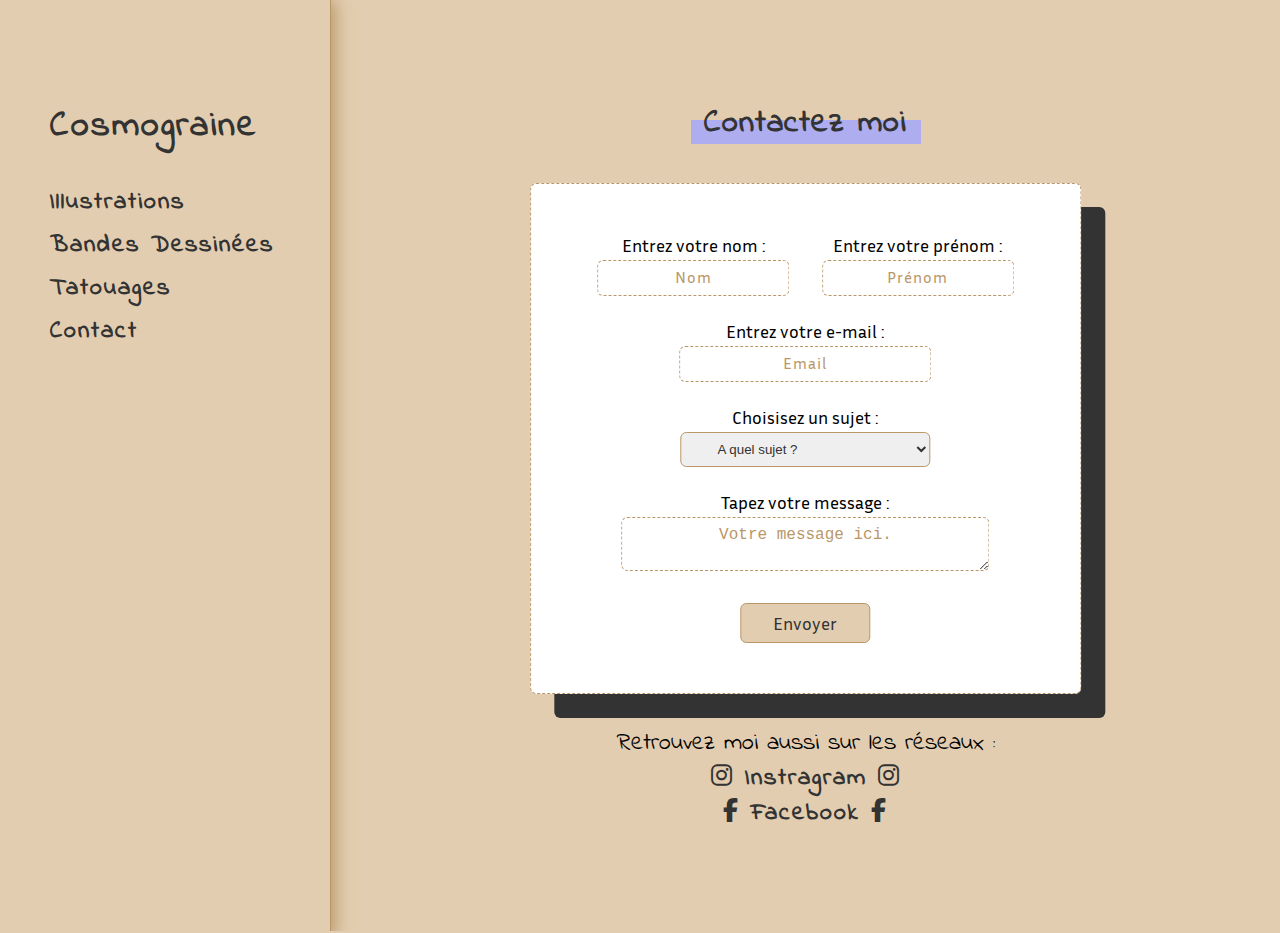
<file: contact.html>
<!DOCTYPE html>
<html lang="en">
<head>
    <meta charset="UTF-8">
    <meta name="viewport" content="width=device-width, initial-scale=1.0">
    <title>Contact</title>
    <link rel="stylesheet" href="./assets/css/css/all.css">
    <link rel="stylesheet" href="./assets/css/style.css">
</head>
<body>
    <header>
        <nav>
            <h2><a href="./index.html">Cosmograine</a></h2>
            <div>
                <div id="menuBurger">
                    <div></div>
                    <div></div>
                    <div></div>
                </div>
                <ul id="ulBurger">
                    <li><a href="./illustrations.html">Illustrations</a></li>
                    <li><a href="./bande_dessinee.html">Bandes Dessinées</a></li>
                    <li><a href="./tatouages.html">Tatouages</a></li>
                    <li><a href="./contact.html">Contact</a></li>
                </ul>
            </div>
        </nav>
    </header>
    <main id="mainContact">
        <h1>Contactez moi</h1>
        <section id="s-form">
            <form action="">
                <div>
                    <div>
                        <label for="formInputFirstName">Entrez votre nom :</label>
                        <input type="text" name="formInputFirstName" id="formInputFirstName" placeholder="Nom">
                    </div>
                    <div>
                        <label for="formInputLastName">Entrez votre prénom :</label>
                        <input type="text" name="formInputLastName" id="formInputLastName" placeholder="Prénom">
                    </div>
                </div>
                <label for="formInputEmail">Entrez votre e-mail :</label>
                <input type="email" name="formInputEmail" id="formInputEmail" placeholder="Email">
                    <label for="formSelect">Choisisez un sujet :</label>
                <select name="formSelect" id="formSelect" placeholder="test">
                    <option value="0">A quel sujet ?</option>
                    <option value="1">A propos des illustrations ?</option>
                    <option value="2">A propos des bandes dessinées ?</option>
                    <option value="3">A propos des tatouages ?</option>
                    <option value="4">A propos d'un autre sujet ?</option>
                </select>
                <label for="formInputTextArea">Tapez votre message :</label>
                <textarea name="formInputTextArea" id="formInputTextArea" placeholder="Votre message ici."></textarea>
                <button>Envoyer</button>
            </form>
        </section>
        <p>Retrouvez moi aussi sur les réseaux :</p>
        <p><a href=""><i class="fa-brands fa-instagram"></i> Instragram <i class="fa-brands fa-instagram"></i></a></p>
        <p><a href=""><i class="fa-brands fa-facebook-f"></i> Facebook <i class="fa-brands fa-facebook-f"></i></a></p>
    </main>
    <script src="assets/js/menuBurger.js"></script>
</body>
</html>
</file>
<file: assets/css/style.css>
* {
  margin: 0px;
  padding: 0px;
  list-style: none;
  text-decoration: none;
}

@font-face {
  font-family: IndieFlower;
  src: url(./../fonts/IndieFlower/IndieFlower-Regular.ttf);
}
@font-face {
  font-family: Inria;
  src: url(./../fonts/Inria/InriaSans-Regular.ttf);
}
body {
  font-family: IndieFlower;
  background-color: #E2CDB0;
  display: flex;
}

header {
  padding: 100px 50px 20px;
  border-right: solid 1px #B99768;
  box-shadow: 0px 4px 16px 4px #B99768;
}
header a {
  font-size: 24px;
  font-weight: bold;
  letter-spacing: 2px;
  color: #333333;
  position: relative;
  color: #333333;
  text-decoration: none;
}
header a::after {
  content: "";
  position: absolute;
  bottom: 0;
  left: -10px;
  width: 0;
  height: 24px;
  background-color: #AEADF0;
  transition: width 0.3s ease;
  z-index: -1;
}
header a:hover::after {
  width: 110%;
}
header nav {
  height: calc(100vh - 120px);
  display: flex;
  flex-direction: column;
}
header nav h2 {
  padding-bottom: 32px;
}
header nav h2 a {
  font-size: 36px;
  color: #333333;
  letter-spacing: 2px;
}
header nav > div {
  display: flex;
  flex-direction: column;
  align-items: end;
}
header nav > div > div {
  margin-top: 12px;
  width: 45px;
  height: 35px;
  display: none;
  justify-content: space-between;
  flex-direction: column;
}
header nav > div > div > div {
  transition: 0.2s;
  width: 45px;
  height: 4px;
  border-radius: 2px;
  background-color: #333333;
}
header nav ul {
  display: flex;
  flex-direction: column;
}
header nav ul li {
  padding-bottom: 8px;
  display: block;
  width: 230px;
}
header nav p {
  font-family: Inria;
  font-size: 14px;
  margin-top: auto;
}

#mainIndex {
  width: 100%;
  height: auto;
}
#mainIndex > div {
  margin: 100px;
  position: relative;
  z-index: 2;
  width: calc(100% - 200px);
  height: calc(100% - 200px);
}
#mainIndex > div > #background {
  width: 100%;
  height: 100%;
  background-repeat: no-repeat;
  background-position: center;
  opacity: 0.3;
}
#mainIndex > div p {
  position: absolute;
  top: 45%;
  left: 50%;
  transform: translate(-50%, -50%);
  color: #333333;
  font-weight: bold;
  letter-spacing: 1px;
  font-size: 24px;
  text-align: center;
}

#mainContact {
  width: 100%;
  height: auto;
  padding: 100px;
}
#mainContact h1 {
  text-align: center;
  letter-spacing: 1px;
  color: #333333;
  font-size: 32px;
  padding-bottom: 36px;
  position: relative;
}
#mainContact h1::after {
  top: 20px;
  rotate: 0deg;
  left: 50%;
  transform: translateX(-50%);
  z-index: -1;
  position: absolute;
  content: "";
  width: 230px;
  height: 24px;
  background-color: #AEADF0;
}
#mainContact form {
  font-family: Inria;
  width: 50%;
  display: flex;
  flex-direction: column;
  justify-content: center;
  align-items: center;
  border-radius: 6px;
  background-color: white;
  border: dashed 1px #B99768;
  box-shadow: 24px 24px #333333;
  padding: 50px;
  margin-bottom: 32px;
  margin-left: 50%;
  transform: translateX(-50%);
}
#mainContact form > div {
  display: flex;
  width: 100%;
  justify-content: space-around;
}
#mainContact form > div > div {
  display: flex;
  flex-direction: column;
  justify-content: center;
  align-items: center;
  width: 250px;
}
#mainContact form > div > div input {
  width: 250px;
}
#mainContact form label {
  font-size: 18px;
  padding-bottom: 4px;
}
#mainContact form input {
  width: 250px;
  text-align: center;
  width: 150px;
  margin-bottom: 24px;
  padding: 8px 0px;
  border-radius: 6px;
  border: dashed 1px #B99768;
  font-size: 16px;
  letter-spacing: 2px;
}
#mainContact form input::placeholder {
  font-size: 16px;
  letter-spacing: 1px;
  color: #B99768;
  font-family: Inria;
}
#mainContact form #formInputEmail {
  width: 250px;
  text-align: center;
}
#mainContact form select {
  width: 250px;
  margin-bottom: 24px;
  padding: 8px 32px;
  border-radius: 6px;
  border: solid 1px #B99768;
  color: #333333;
}
#mainContact form select option {
  color: #333333;
}
#mainContact form textarea {
  width: 400px;
  border: dashed 1px #B99768;
  border-radius: 6px;
  text-align: center;
  padding: 8px;
  color: #333333;
  font-size: 16px;
  margin-bottom: 32px;
}
#mainContact form textarea::placeholder {
  color: #B99768;
}
#mainContact form button {
  padding: 8px 32px;
  font-size: 18px;
  cursor: pointer;
  transition: 0.3s;
  font-family: Inria;
  border-radius: 6px;
  background-color: #E2CDB0;
  border: solid 1px #B99768;
  color: #333333;
}
#mainContact form button:hover {
  border: solid 1px #B99768;
  background-color: #B99768;
}
#mainContact p:nth-of-type(1) {
  text-align: center;
  font-size: 24px;
  display: block;
}
#mainContact p {
  text-align: center;
}
#mainContact a {
  font-size: 24px;
  font-weight: bold;
  letter-spacing: 2px;
  color: #333333;
  position: relative;
  color: #333333;
  text-decoration: none;
}
#mainContact a::after {
  content: "";
  position: absolute;
  bottom: 0;
  left: -10px;
  width: 0;
  height: 24px;
  background-color: #AEADF0;
  transition: width 0.3s ease;
  z-index: -1;
}
#mainContact a:hover::after {
  width: 110%;
}

#mainIllustration {
  width: 100%;
  height: auto;
  padding: 100px;
}
#mainIllustration h1 {
  text-align: center;
  font-size: 32px;
  letter-spacing: 1px;
  color: #333333;
  padding-bottom: 50px;
  position: relative;
}
#mainIllustration h1::after {
  top: 20px;
  rotate: 0deg;
  left: 50%;
  transform: translateX(-50%);
  z-index: -1;
  position: absolute;
  content: "";
  width: 200px;
  height: 24px;
  background-color: #AEADF0;
}
#mainIllustration #images-container {
  display: flex;
  justify-content: center;
  flex-wrap: wrap;
  gap: 8px;
}
#mainIllustration #images-container img {
  width: 330px;
  height: 330px;
  cursor: pointer;
  transition: 0.1s;
  border: solid 1px rgba(255, 255, 255, 0);
}
#mainIllustration #images-container img:hover {
  transform: scale(1.05);
  border: solid 1px #AEADF0;
}
#mainIllustration #container-show-image {
  position: fixed;
  top: 0px;
  left: 0px;
  width: 100vw;
  height: 100vh;
  background-color: rgba(0, 0, 0, 0.8);
  z-index: 20;
  display: flex;
  justify-content: center;
  align-items: center;
}
#mainIllustration #container-show-image.hidden {
  display: none;
}
#mainIllustration #container-show-image img {
  max-width: 90%;
  max-height: 90%;
}
#mainIllustration #btn-close, #mainIllustration #btn-left, #mainIllustration #btn-right {
  position: absolute;
  background: none;
  border: none;
  color: white;
  font-size: 32px;
  cursor: pointer;
  z-index: 25;
  transition: 0.2s;
}
#mainIllustration #btn-close:hover, #mainIllustration #btn-left:hover, #mainIllustration #btn-right:hover {
  color: #AEADF0;
}
#mainIllustration #btn-close {
  top: 24px;
  right: 48px;
}
#mainIllustration #btn-left {
  left: 48px;
  top: 50%;
}
#mainIllustration #btn-right {
  right: 56px;
  top: 50%;
}

#mainBandeDessinee {
  width: 100%;
  height: auto;
  padding: 100px;
}
#mainBandeDessinee h1 {
  text-align: center;
  font-size: 32px;
  letter-spacing: 1px;
  color: #333333;
  padding-bottom: 50px;
  position: relative;
}
#mainBandeDessinee h1::after {
  top: 20px;
  rotate: 0deg;
  left: 50%;
  transform: translateX(-50%);
  z-index: -1;
  position: absolute;
  content: "";
  width: 300px;
  height: 24px;
  background-color: #AEADF0;
}
#mainBandeDessinee #images-container {
  display: flex;
  justify-content: center;
  flex-wrap: wrap;
  gap: 8px;
}
#mainBandeDessinee #images-container img {
  width: 330px;
  height: 330px;
  cursor: pointer;
  transition: 0.1s;
  border: solid 1px rgba(255, 255, 255, 0);
}
#mainBandeDessinee #images-container img:hover {
  transform: scale(1.05);
  border: solid 1px #AEADF0;
}
#mainBandeDessinee #container-show-image {
  position: fixed;
  top: 0px;
  left: 0px;
  width: 100vw;
  height: 100vh;
  background-color: rgba(0, 0, 0, 0.8);
  z-index: 20;
  display: flex;
  justify-content: center;
  align-items: center;
}
#mainBandeDessinee #container-show-image.hidden {
  display: none;
}
#mainBandeDessinee #container-show-image img {
  max-width: 90%;
  max-height: 90%;
}
#mainBandeDessinee #btn-close, #mainBandeDessinee #btn-left, #mainBandeDessinee #btn-right {
  position: absolute;
  background: none;
  border: none;
  color: white;
  font-size: 32px;
  cursor: pointer;
  z-index: 25;
  transition: 0.2s;
}
#mainBandeDessinee #btn-close:hover, #mainBandeDessinee #btn-left:hover, #mainBandeDessinee #btn-right:hover {
  color: #AEADF0;
}
#mainBandeDessinee #btn-close {
  top: 24px;
  right: 48px;
}
#mainBandeDessinee #btn-left {
  left: 48px;
  top: 50%;
}
#mainBandeDessinee #btn-right {
  right: 56px;
  top: 50%;
}

#mainTatouage {
  width: 100%;
  height: auto;
  padding: 100px;
}
#mainTatouage h1 {
  text-align: center;
  font-size: 32px;
  letter-spacing: 1px;
  color: #333333;
  padding-bottom: 50px;
  position: relative;
}
#mainTatouage h1::after {
  top: 20px;
  rotate: 0deg;
  left: 50%;
  transform: translateX(-50%);
  z-index: -1;
  position: absolute;
  content: "";
  width: 180px;
  height: 24px;
  background-color: #AEADF0;
}
#mainTatouage #images-container {
  display: flex;
  justify-content: center;
  flex-wrap: wrap;
  gap: 8px;
}
#mainTatouage #images-container img {
  width: 330px;
  height: 330px;
  cursor: pointer;
  transition: 0.1s;
  border: solid 1px rgba(255, 255, 255, 0);
}
#mainTatouage #images-container img:hover {
  transform: scale(1.05);
  border: solid 1px #AEADF0;
}
#mainTatouage #container-show-image {
  position: fixed;
  top: 0px;
  left: 0px;
  width: 100vw;
  height: 100vh;
  background-color: rgba(0, 0, 0, 0.8);
  z-index: 20;
  display: flex;
  justify-content: center;
  align-items: center;
}
#mainTatouage #container-show-image.hidden {
  display: none;
}
#mainTatouage #container-show-image img {
  max-width: 90%;
  max-height: 90%;
}
#mainTatouage #btn-close, #mainTatouage #btn-left, #mainTatouage #btn-right {
  position: absolute;
  background: none;
  border: none;
  color: white;
  font-size: 32px;
  cursor: pointer;
  z-index: 25;
  transition: 0.2s;
}
#mainTatouage #btn-close:hover, #mainTatouage #btn-left:hover, #mainTatouage #btn-right:hover {
  color: #AEADF0;
}
#mainTatouage #btn-close {
  top: 24px;
  right: 48px;
}
#mainTatouage #btn-left {
  left: 48px;
  top: 50%;
}
#mainTatouage #btn-right {
  right: 56px;
  top: 50%;
}

@media screen and (max-width: 1550px) {
  #mainIllustration {
    overflow: hidden;
    padding: 100px 25px 50px;
  }
  #mainIllustration #images-container {
    padding: 0px 10px;
  }
  #mainBandeDessinee {
    overflow: hidden;
    padding: 100px 25px 50px;
  }
  #mainBandeDessinee #images-container {
    padding: 0px 10px;
  }
  #mainTatouage {
    overflow: hidden;
    padding: 100px 25px 50px;
  }
  #mainTatouage #images-container {
    padding: 0px 10px;
  }
  #mainContact form {
    width: 60%;
  }
  #mainContact form > div > div input {
    width: 190px;
  }
  #mainContact form textarea {
    width: 350px;
  }
}
@media screen and (max-width: 1425px) {
  #mainIllustration #images-container img {
    width: 280px;
    height: 280px;
  }
  #mainBandeDessinee #images-container img {
    width: 280px;
    height: 280px;
  }
  #mainTatouage #images-container img {
    width: 280px;
    height: 280px;
  }
}
@media screen and (max-width: 1200px) {
  #mainIndex > div {
    margin: 50px;
    width: calc(100% - 100px);
    height: calc(100% - 100px);
  }
  #mainIndex > div p {
    width: 80%;
  }
  #mainContact {
    padding: 100px 50px;
  }
  #mainContact form {
    width: 70%;
  }
  #mainContact form > div > div input {
    width: 190px;
  }
  #mainContact form textarea {
    width: 350px;
  }
}
@media screen and (max-width: 1000px) {
  #mainIllustration #images-container img {
    width: 240px;
    height: 240px;
  }
  #mainBandeDessinee #images-container img {
    width: 240px;
    height: 240px;
  }
  #mainTatouage #images-container img {
    width: 240px;
    height: 240px;
  }
  #mainContact {
    padding: 100px 25px;
  }
}
@media screen and (max-width: 900px) {
  body {
    display: initial;
  }
  header {
    padding: 25px 50px;
  }
  header nav {
    display: flex;
    flex-direction: row;
    justify-content: space-between;
    height: auto;
  }
  header nav ul {
    margin-top: 16px;
    display: none;
  }
  header nav ul li {
    text-align: end;
  }
  header nav #ulBurger.active {
    display: flex;
  }
  header nav > div > div {
    display: flex;
  }
  header nav > div #menuBurger.menuClose > div:nth-of-type(1) {
    rotate: 45deg;
    margin-top: 16px;
    height: 8px;
  }
  header nav > div #menuBurger.menuClose > div:nth-of-type(2) {
    display: none;
  }
  header nav > div #menuBurger.menuClose > div:nth-of-type(3) {
    rotate: -45deg;
    margin-bottom: 16px;
    height: 8px;
  }
  #mainIndex {
    height: calc(100vh - 222px);
  }
  #mainIndex > div {
    margin: 0px;
    width: 100%;
    height: 100%;
  }
  #mainIndex > div p {
    width: 80%;
    top: 35%;
  }
  #mainIllustration {
    padding: 50px 0px;
  }
  #mainIllustration #images-container {
    padding: 0px 10px;
  }
  #mainIllustration #images-container img {
    width: 270px;
    height: 270px;
  }
  #mainIllustration #btn-close {
    top: 8px;
    right: 8px;
  }
  #mainIllustration #btn-left {
    left: 8px;
    top: 50%;
  }
  #mainIllustration #btn-right {
    right: 8px;
    top: 50%;
  }
  #mainBandeDessinee {
    padding: 50px 0px;
  }
  #mainBandeDessinee #images-container {
    padding: 0px 10px;
  }
  #mainBandeDessinee #images-container img {
    width: 270px;
    height: 270px;
  }
  #mainBandeDessinee #btn-close {
    top: 8px;
    right: 8px;
  }
  #mainBandeDessinee #btn-left {
    left: 8px;
    top: 50%;
  }
  #mainBandeDessinee #btn-right {
    right: 8px;
    top: 50%;
  }
  #mainTatouage {
    padding: 50px 0px;
  }
  #mainTatouage #images-container {
    padding: 0px 10px;
  }
  #mainTatouage #images-container img {
    width: 270px;
    height: 270px;
  }
  #mainTatouage #btn-close {
    top: 8px;
    right: 8px;
  }
  #mainTatouage #btn-left {
    left: 8px;
    top: 50%;
  }
  #mainTatouage #btn-right {
    right: 8px;
    top: 50%;
  }
  #mainContact {
    padding: 50px 0px;
  }
  #mainContact section {
    padding: 0px 25px;
  }
  #mainContact section form {
    width: 80%;
  }
  #mainContact section form > div {
    gap: 10px;
  }
  #mainContact section form > div > div input {
    width: 100%;
  }
}
@media screen and (max-width: 575px) {
  header nav {
    flex-direction: column;
    justify-content: center;
    align-items: center;
  }
  header nav > div {
    align-items: center;
  }
  header nav ul {
    justify-content: center;
    align-items: center;
  }
  header nav ul li {
    text-align: center;
  }
  #mainIndex > div p {
    font-size: 20px;
    top: 25%;
    width: 85%;
  }
  #mainIllustration #images-container {
    padding: 0px 10px;
  }
  #mainIllustration #images-container img {
    width: 100%;
    height: 500px;
  }
  #mainIllustration #images-container img:hover {
    transform: scale(1);
  }
  #mainIllustration #btn-close {
    color: #AEADF0;
  }
  #mainIllustration #btn-left {
    color: #AEADF0;
  }
  #mainIllustration #btn-right {
    color: #AEADF0;
  }
  #mainBandeDessinee #images-container {
    padding: 0px 10px;
  }
  #mainBandeDessinee #images-container img {
    width: 100%;
    height: 500px;
  }
  #mainBandeDessinee #images-container img:hover {
    transform: scale(1);
  }
  #mainBandeDessinee #btn-close {
    color: #AEADF0;
  }
  #mainBandeDessinee #btn-left {
    color: #AEADF0;
  }
  #mainBandeDessinee #btn-right {
    color: #AEADF0;
  }
  #mainTatouage #images-container {
    padding: 0px 10px;
  }
  #mainTatouage #images-container img {
    width: 100%;
    height: 500px;
  }
  #mainTatouage #images-container img:hover {
    transform: scale(1);
  }
  #mainTatouage #btn-close {
    color: #AEADF0;
  }
  #mainTatouage #btn-left {
    color: #AEADF0;
  }
  #mainTatouage #btn-right {
    color: #AEADF0;
  }
  #mainContact {
    padding: 50px 0px;
  }
  #mainContact section {
    padding: 0px 0px;
  }
  #mainContact section form {
    width: 85%;
    padding: 25px;
    align-items: start;
    box-shadow: none;
  }
  #mainContact section form > div {
    width: 350px;
    flex-direction: column;
    align-items: start;
    gap: 0px;
  }
  #mainContact section form > div > div {
    align-items: start;
    width: 100%;
  }
  #mainContact section form > div > div label {
    text-align: start;
  }
  #mainContact section form > div > div input {
    width: 100%;
    text-align: start;
  }
  #mainContact section form > div > div input::placeholder {
    padding: 0px 16px;
    text-align: start;
  }
  #mainContact section form input {
    width: 350px;
  }
  #mainContact section form input::placeholder {
    padding: 0px 16px;
    text-align: start;
  }
  #mainContact section form #formInputEmail {
    width: 350px;
  }
  #mainContact section form select {
    width: 350px;
    padding: 8px 16px;
  }
  #mainContact section form textarea {
    width: 350px;
    height: 150px;
  }
  #mainContact section form textarea::placeholder {
    padding: 8px 16px;
    text-align: start;
  }
}
@media screen and (max-width: 450px) {
  #mainIllustration #images-container {
    padding: 0px;
  }
  #mainIllustration #images-container img {
    height: 400px;
  }
  #mainBandeDessinee #images-container {
    padding: 0px;
  }
  #mainBandeDessinee #images-container img {
    height: 400px;
  }
  #mainTatouage #images-container {
    padding: 0px;
  }
  #mainTatouage #images-container img {
    height: 400px;
  }
  #mainContact section form > div {
    width: 300px;
  }
  #mainContact section form select {
    width: 300px;
  }
  #mainContact section form #formInputEmail {
    width: 300px;
  }
  #mainContact section form textarea {
    width: 300px;
  }
}

/*# sourceMappingURL=style.css.map */
</file>
